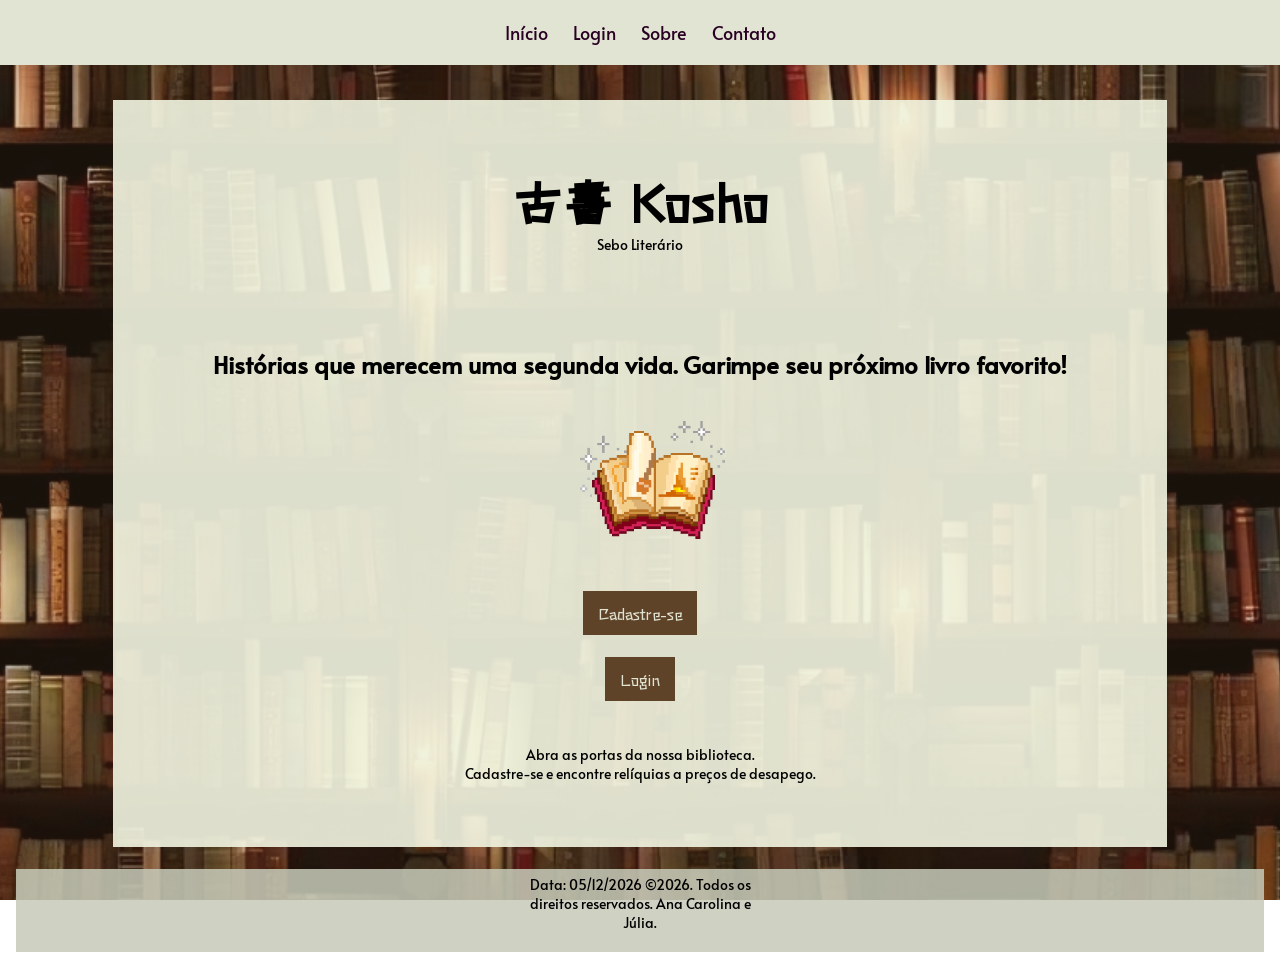
<file: index.html>
<!DOCTYPE html>
<html lang="pt-BR">
<head>
    <meta charset="UTF-8">
    <meta name="viewport" content="width=device-width, initial-scale=1.0">
    <title>Página de Cadastro</title>
    <meta name="author" content="Júlia & Ana Carolina">
    <meta name="date" content="05.10.26">
    <link rel="stylesheet" href="style.css">
    <link rel="preconnect" href="https://fonts.googleapis.com">
    <link rel="preconnect" href="https://fonts.gstatic.com" crossorigin>
    <link href="https://fonts.googleapis.com/css2?family=Stick&display=swap" rel="stylesheet">
    <link href="https://fonts.googleapis.com/css2?family=Alata&display=swap" rel="stylesheet">
</head>
<body>
    <div class="cartao">
        <header id="headerlogo">
            <h1>
                <span lang="ja">古書</span>
                <span>Kosho</span>
            </h1>
            <p>Sebo Literário</p>

            <nav id="menu">
                <a href="index.html">Início</a>
                <a href="login.html">Login</a>
                <a href="#" id="botaosobre">Sobre</a>
                <a href="#" id="botaocontato">Contato</a>
            </nav>

            <!-- ===== Menu lateral: SOBRE ===== -->
            <div id="menu-vertical-sobre" class="sidebar">
                <h3>Sobre</h3>
                <ul>
                    <li><a href="#" id="itemempresa">Empresa</a></li>
                    <li><a href="#" id="itemclientes">Clientes</a></li>
                </ul>

                <!-- Subsubmenus -->
                <div id="sub-empresa" class="subsubmenu">
                    <h4>Empresa</h4>
                    <p>
                        O Kosho nasceu do amor por livros com história. Somos um sebo
                        literário que dá uma segunda vida a obras já lidas, reunindo
                        relíquias, clássicos e achados raros a preços de desapego.
                    </p>
                </div>

                <div id="sub-clientes" class="subsubmenu">
                    <h4>Clientes</h4>
                    <p>
                        Nossos clientes são leitores curiosos, colecionadores e caçadores
                        de garimpos. Ao se cadastrar, você informa seu gênero literário
                        favorito e passa a fazer parte da nossa comunidade, descobrindo
                        livros que combinam com o seu gosto.
                    </p>
                </div>
            </div>
            <!-- ===== Menu lateral: CONTATO ===== -->
            <div id="menu-vertical-contato" class="sidebar">
                <h3>Contato</h3>
                <ul>
                    <li><a href="#" id="itemtelefones">Telefones</a></li>
                    <li><a href="#" id="itememail">Email</a></li>
                </ul>

                <div id="sub-telefones" class="subsubmenu">
                    <h4>Telefones</h4>
                    <p>
                        Fale com a gente pelo telefone ou WhatsApp:<br>
                        <strong>(32) 0000-0000</strong><br>
                        Atendemos de segunda a sexta, das 9h às 18h.
                    </p>
                </div>

                <div id="sub-email" class="subsubmenu">
                    <h4>Email</h4>
                    <p>
                        Prefere escrever? Envie sua dúvida, sugestão ou a lista de livros
                        que procura para
                        <br><a href="mailto:kosho@outlook.com">kosho@outlook.com</a>
                    </p>
                </div>
            </div>
        </header>
        <main>
            <h2>Histórias que merecem uma segunda vida. Garimpe seu próximo livro favorito!</h2>
            <div class="gifs">
                <img class="livrosgif" src="livrogif.gif" alt="Livro passando páginas">
            </div>
            <a href="cadastro.html" class="botoesindex">Cadastre-se</a><br>
            <a href="login.html" id="botaologin" class="botoesindex">Login</a><br><br>
            <p>
                Abra as portas da nossa biblioteca.<br>
                Cadastre-se e encontre relíquias a preços de desapego.
            </p>
        </main>
    </div><br>
    <footer>
        <p> Data: <time id="data-atual"></time> &copy;2026. Todos os direitos reservados. Ana Carolina e Júlia.</p>
    </footer>
    <script src="script.js"></script>
</body>
</html>
</file>
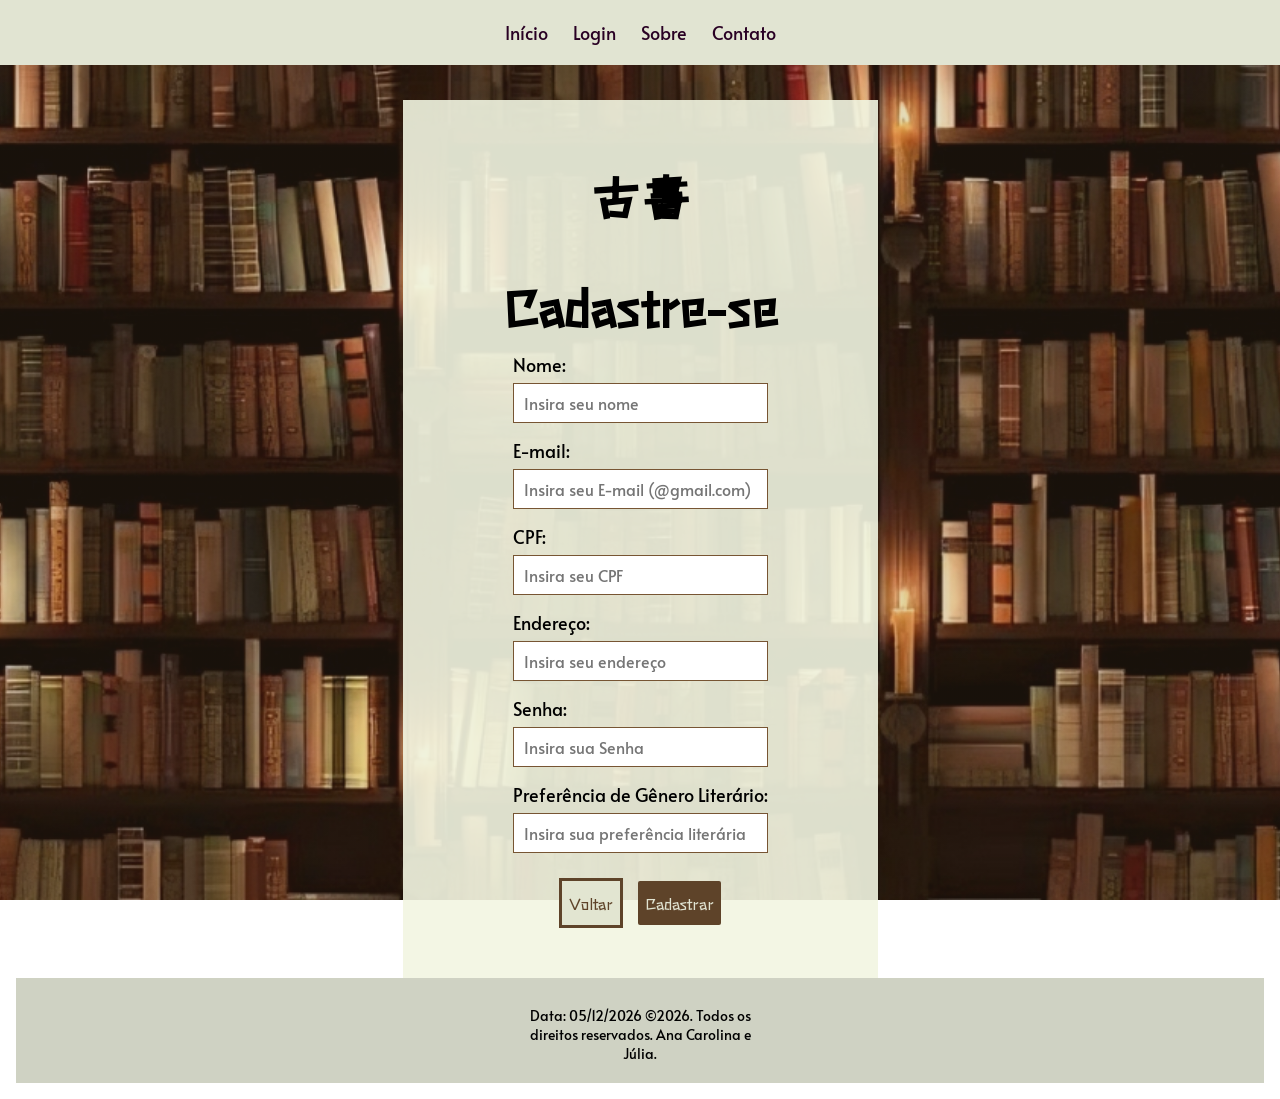
<file: cadastro.html>
<!DOCTYPE html>
<html lang="pt-BR">
<head>
    <meta charset="UTF-8">
    <meta name="viewport" content="width=device-width, initial-scale=1.0">
    <title>Cadastre-se</title>
    <meta name="author" content="Júlia e Ana Carolina">
    <meta name="date" content="05.10.26">
    <link rel="stylesheet" href="style.css">
</head>
<body>
    <div class="cartao">
        <header>
            <h1>古書</h1>
            <nav id="menu">
                <a href="index.html">Início</a>
                <a href="login.html">Login</a>
                <a href="#" id="botaosobre">Sobre</a>
                <a href="#" id="botaocontato">Contato</a>
            </nav>

            <!-- ===== Menu lateral: SOBRE ===== -->
            <div id="menu-vertical-sobre" class="sidebar">
                <h3>Sobre</h3>
                <ul>
                    <li><a href="#" id="itemempresa">Empresa</a></li>
                    <li><a href="#" id="itemclientes">Clientes</a></li>
                </ul>

                <!-- Subsubmenus -->
                <div id="sub-empresa" class="subsubmenu">
                    <h4>Empresa</h4>
                    <p>
                        O Kosho nasceu do amor por livros com história. Somos um sebo
                        literário que dá uma segunda vida a obras já lidas, reunindo
                        relíquias, clássicos e achados raros a preços de desapego.
                    </p>
                </div>

                <div id="sub-clientes" class="subsubmenu">
                    <h4>Clientes</h4>
                    <p>
                        Nossos clientes são leitores curiosos, colecionadores e caçadores
                        de garimpos. Ao se cadastrar, você informa seu gênero literário
                        favorito e passa a fazer parte da nossa comunidade, descobrindo
                        livros que combinam com o seu gosto.
                    </p>
                </div>
            </div>

            <!-- ===== Menu lateral: CONTATO ===== -->
            <div id="menu-vertical-contato" class="sidebar">
                <h3>Contato</h3>
                <ul>
                    <li><a href="#" id="itemtelefones">Telefones</a></li>
                    <li><a href="#" id="itememail">Email</a></li>
                </ul>

                <div id="sub-telefones" class="subsubmenu">
                    <h4>Telefones</h4>
                    <p>
                        Fale com a gente pelo telefone ou WhatsApp:<br>
                        <strong>(32) 0000-0000</strong><br>
                        Atendemos de segunda a sexta, das 9h às 18h.
                    </p>
                </div>

                <div id="sub-email" class="subsubmenu">
                    <h4>Email</h4>
                    <p>
                        Envie sua dúvida, sugestão ou a lista de livros
                        que procura para
                        <br><a href="mailto:kosho@outlook.com">kosho@outlook.com</a>
                    </p>
                </div>
            </div>
        </header>
        <main>
            <h1>Cadastre-se</h1><br>
            <form id="form-cadastro">
                <div class="campo">
                    <label for="nome">Nome:</label>
                    <input id="nome" type="text" required placeholder="Insira seu nome">
                </div>

                <div class="campo">
                    <label for="email">E-mail:</label>
                    <input id="email" type="email" required
                           pattern="[^\s@]+@[Gg][Mm][Aa][Ii][Ll]\.[Cc][Oo][Mm]"
                           title="Use um e-mail do Gmail, terminando em @gmail.com"
                           placeholder="Insira seu E-mail (@gmail.com)">
                </div>

                <div class="campo">
                    <label for="cpf">CPF:</label>
                    <input id="cpf" type="text" inputmode="numeric" maxlength="11" required placeholder="Insira seu CPF">
                </div>

                <div class="campo">
                    <label for="endereco">Endereço:</label>
                    <input id="endereco" type="text" required placeholder="Insira seu endereço">
                </div>

                <div class="campo">
                    <label for="senha">Senha:</label>
                    <input id="senha" type="password" required placeholder="Insira sua Senha">
                </div>

                <div class="campo">
                    <label for="generolit">Preferência de Gênero Literário:</label>
                    <input id="generolit" type="text" required placeholder="Insira sua preferência literária">
                </div>

                <div class="botoes-form">
                    <a href="index.html" class="botoescadastro" id="botaovoltar">Voltar</a>
                    <button type="submit" id="botaocadastrar" class="botoescadastro">Cadastrar</button>
                </div>
            </form>
        </main>
    </div>
    <footer><br>
        <p>Data: <time id="data-atual"></time> &copy;2026. Todos os direitos reservados. Ana Carolina e Júlia.</p>
    </footer>
    <script src="script.js"></script>
</body>
</html>
</file>
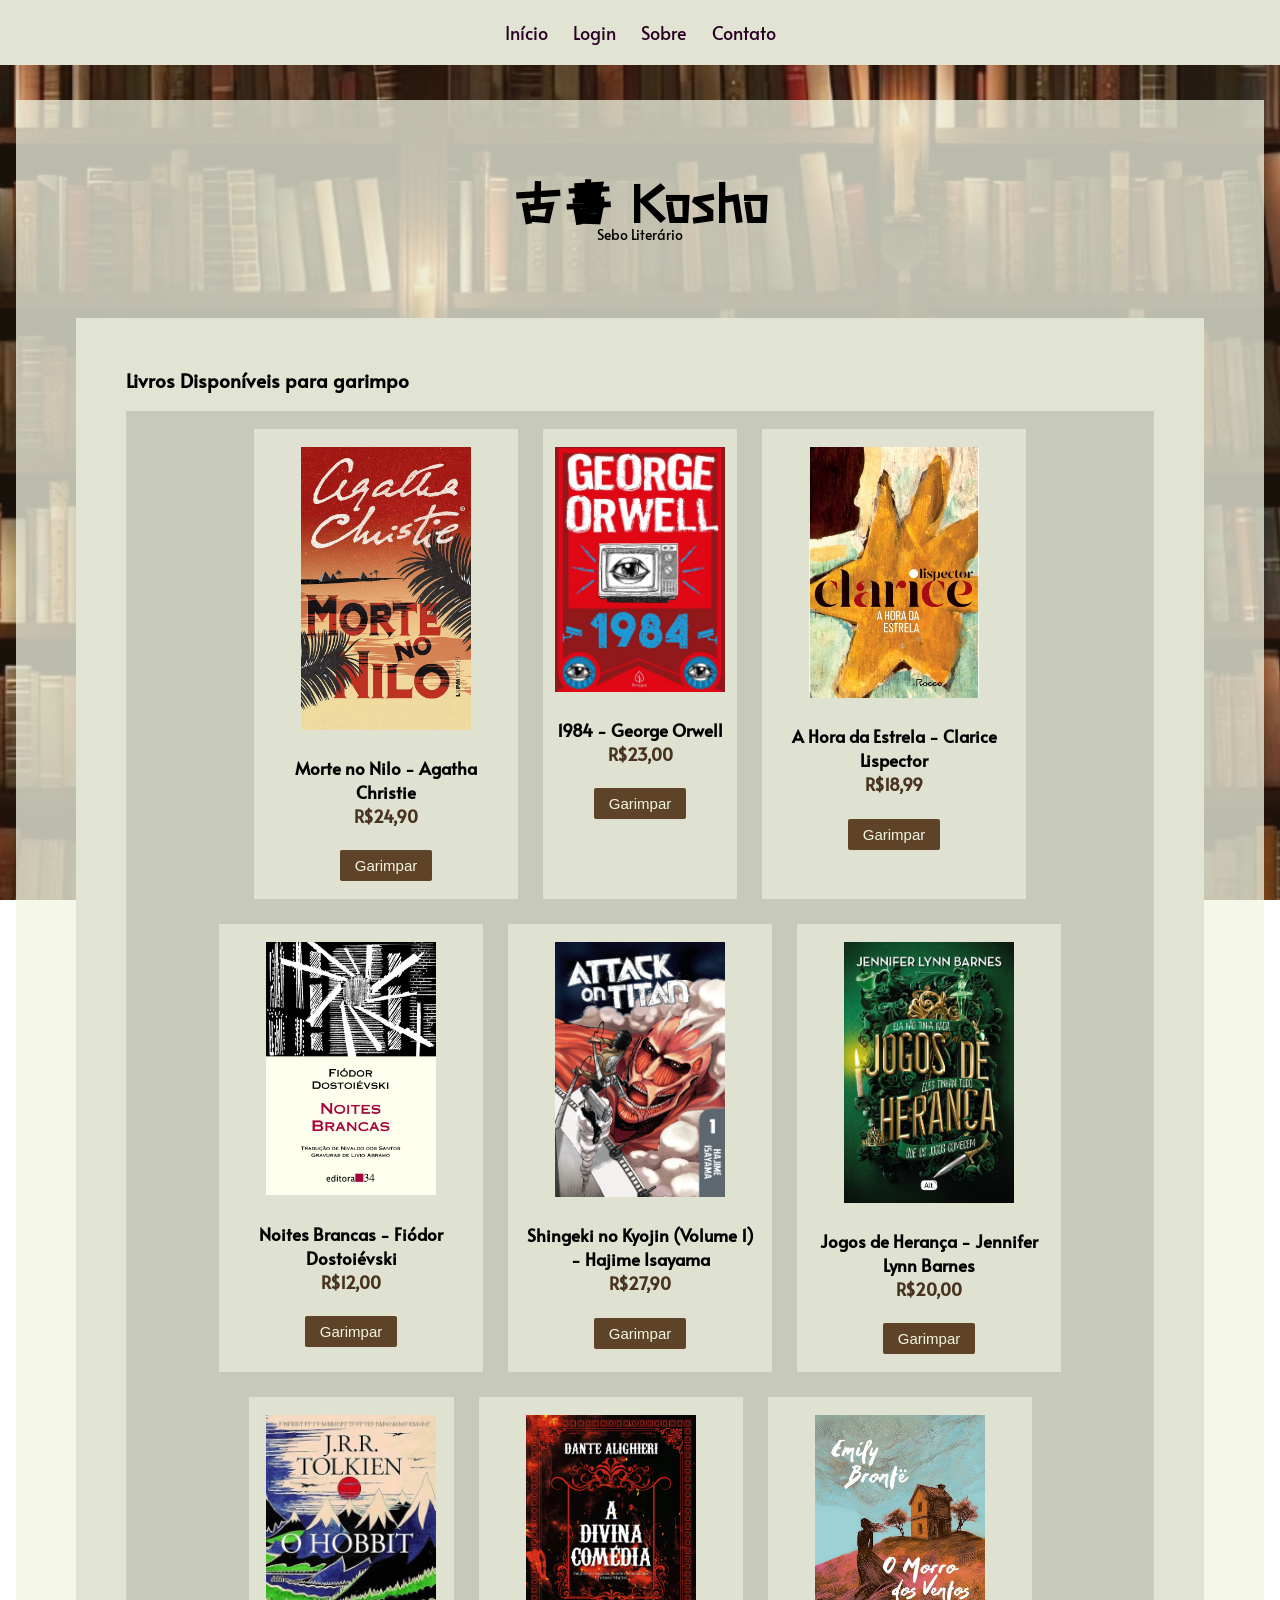
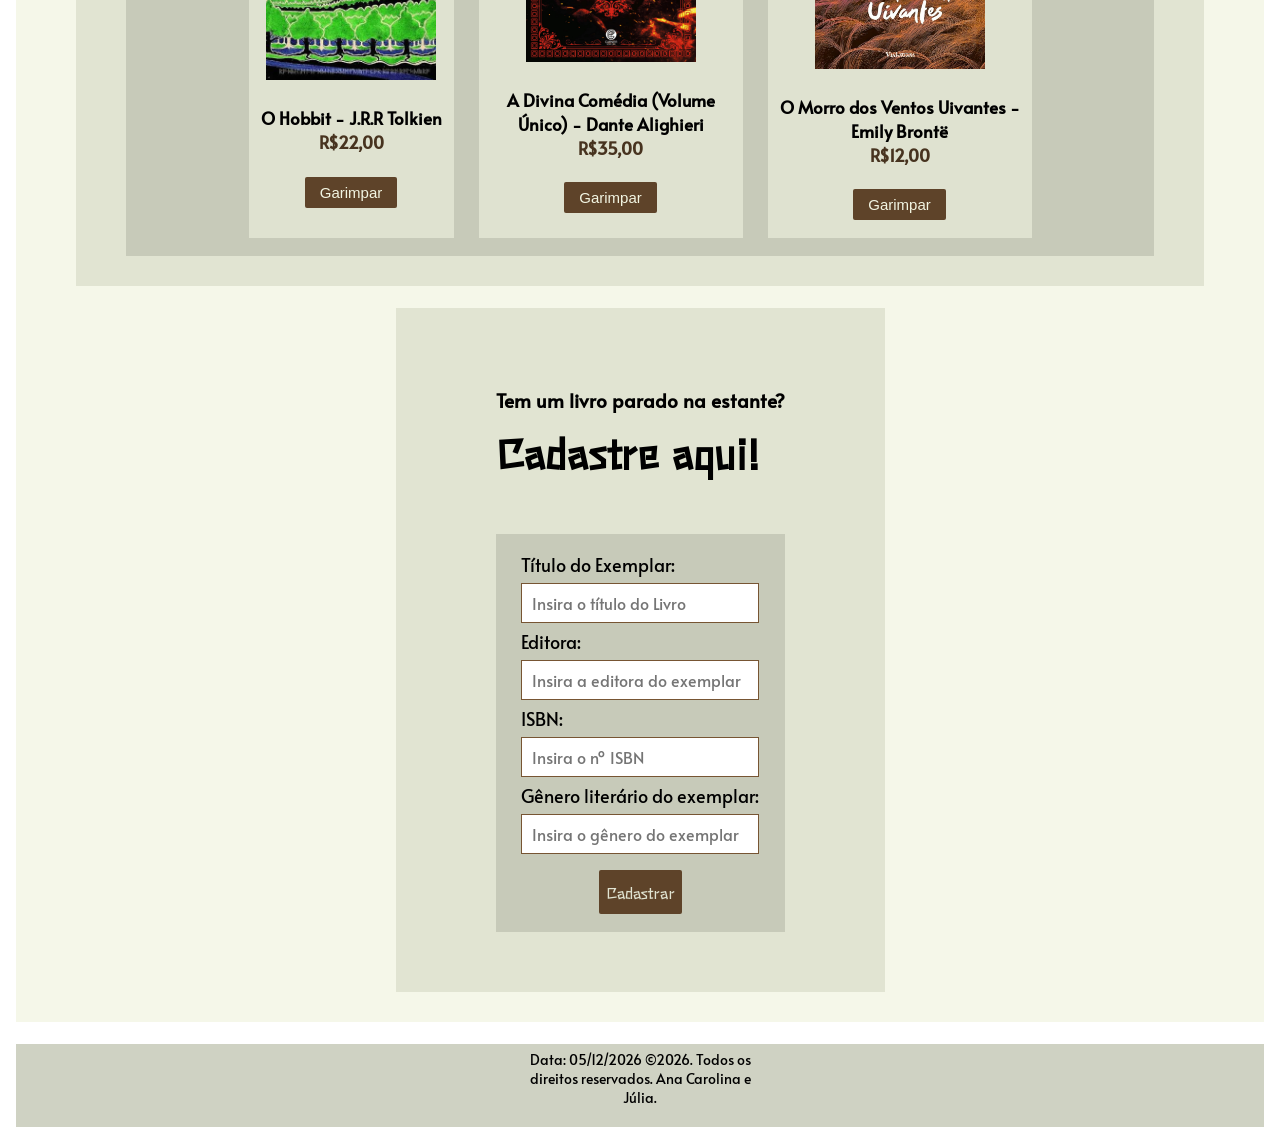
<file: kosho.html>
<!DOCTYPE html>
<html lang="pt-BR">
<head>
    <meta charset="UTF-8">
    <meta name="viewport" content="width=device-width, initial-scale=1.0">
    <title>Kosho - Sebo Literário</title>
    <meta name="author" content="Júlia e Ana Carolina">
    <meta name="date" content="05.10.26">
    <link rel="stylesheet" href="style.css">
    <link rel="preconnect" href="https://fonts.googleapis.com">
    <link rel="preconnect" href="https://fonts.gstatic.com" crossorigin>
    <link href="https://fonts.googleapis.com/css2?family=Stick&display=swap" rel="stylesheet">
    <link href="https://fonts.googleapis.com/css2?family=Alata&display=swap" rel="stylesheet">
</head>
<body>
    <div id="cartaokosho">
        <header id="headerlogo">
            <div id="logoprincipal">
                <h1>
                    <span lang="ja">古書</span>
                    <span>Kosho</span>
                </h1>
                <p>Sebo Literário</p>
            </div>
            <nav id="menu">
                <a href="index.html">Início</a>
                <a href="login.html">Login</a>
                <a href="#" id="botaosobre">Sobre</a>
                <a href="#" id="botaocontato">Contato</a>
            </nav>

            <!-- ===== Menu lateral: SOBRE ===== -->
            <div id="menu-vertical-sobre" class="sidebar">
                <h3>Sobre</h3>
                <ul>
                    <li><a href="#" id="itemempresa">Empresa</a></li>
                    <li><a href="#" id="itemclientes">Clientes</a></li>
                </ul>

                <!-- Subsubmenus -->
                <div id="sub-empresa" class="subsubmenu">
                    <h4>Empresa</h4>
                    <p>
                        O Kosho nasceu do amor por livros com história. Somos um sebo
                        literário que dá uma segunda vida a obras já lidas, reunindo
                        relíquias, clássicos e achados raros a preços de desapego.
                    </p>
                </div>

                <div id="sub-clientes" class="subsubmenu">
                    <h4>Clientes</h4>
                    <p>
                        Nossos clientes são leitores curiosos, colecionadores e caçadores
                        de garimpos. Ao se cadastrar, você informa seu gênero literário
                        favorito e passa a fazer parte da nossa comunidade, descobrindo
                        livros que combinam com o seu gosto.
                    </p>
                </div>
            </div>

            <!-- ===== Menu lateral: CONTATO ===== -->
            <div id="menu-vertical-contato" class="sidebar">
                <h3>Contato</h3>
                <ul>
                    <li><a href="#" id="itemtelefones">Telefones</a></li>
                    <li><a href="#" id="itememail">Email</a></li>
                </ul>

                <div id="sub-telefones" class="subsubmenu">
                    <h4>Telefones</h4>
                    <p>
                        Fale com a gente pelo telefone ou WhatsApp:<br>
                        <strong>(32) 0000-0000</strong><br>
                        Atendemos de segunda a sexta, das 9h às 18h.
                    </p>
                </div>

                <div id="sub-email" class="subsubmenu">
                    <h4>Email</h4>
                    <p>
                        Envie sua dúvida, sugestão ou a lista de livros
                        que procura para
                        <br><a href="mailto:kosho@outlook.com">kosho@outlook.com</a>
                    </p>
                </div>
            </div>
        </header>
        <main>
            <section id="secaogarimpo">
                <h3>Livros Disponíveis para garimpo</h3>
                <div class="estante">
                    <div id="mortenonilo" class="livrosgarimpo"
                         data-titulo="Morte no Nilo"
                         data-autor="Agatha Christie"
                         data-genero="Mistério"
                         data-preco="24.90">
                        <img src="mortenonilo.jpg" alt="Morte no Nilo - Agatha Christie">
                        <h5>
                            <span class="titulolivro">Morte no Nilo - Agatha Christie</span><br>
                            <span class="preco">R$24,90</span>
                        </h5>
                        <button class="btngarimpo" type="button">Garimpar</button>
                    </div>
                    <div id="1984" class="livrosgarimpo"
                         data-titulo="1984"
                         data-autor="George Orwell"
                         data-genero="Distopia"
                         data-preco="23.00">
                        <img src="1984.jpg" alt="1984 - George Orwell">
                        <h5>
                            <span class="titulolivro">1984 - George Orwell</span><br>
                            <span class="preco">R$23,00</span>
                        </h5>
                        <button class="btngarimpo" type="button">Garimpar</button>
                    </div>
                    <div id="ahoradaestrela" class="livrosgarimpo"
                         data-titulo="A Hora da Estrela"
                         data-autor="Clarice Lispector"
                         data-genero="Romance"
                         data-preco="18.99">
                        <img src="ahoradaestrela.jpg" alt="A Hora da Estrela - Clarice Lispector">
                        <h5>
                            <span class="titulolivro">A Hora da Estrela - Clarice Lispector</span><br>
                            <span class="preco">R$18,99</span><br>
                        </h5>
                        <button class="btngarimpo" type="button">Garimpar</button>
                    </div>
                    <div id="noitesbrancas" class="livrosgarimpo"
                         data-titulo="Noites Brancas"
                         data-autor="Fiódor Dostoiévski"
                         data-genero="Romance"
                         data-preco="12.00">
                        <img src="noitesbrancas.jpg" alt="Noites Brancas - Fiódor Dostoiévski">
                        <h5>
                            <span class="titulolivro">Noites Brancas - Fiódor Dostoiévski</span><br>
                            <span class="preco">R$12,00</span>
                        </h5>
                        <button class="btngarimpo" type="button">Garimpar</button>
                    </div>
                    <div id="aot" class="livrosgarimpo"
                         data-titulo="Shingeki no Kyojin (Volume 1)"
                         data-autor="Hajime Isayama"
                         data-genero="Mangá"
                         data-preco="27.90">
                        <img src="shingeki.jpg" alt="Shingeki no Kyojin - Hajime Isayama">
                        <h5>
                            <span class="titulolivro">Shingeki no Kyojin (Volume 1) - Hajime Isayama</span><br>
                            <span class="preco">R$27,90</span>
                        </h5>
                        <button class="btngarimpo" type="button">Garimpar</button>
                    </div>
                    <div id="jogosdeherança" class="livrosgarimpo"
                         data-titulo="Jogos de Herança"
                         data-autor="Jennifer Lynn Barnes"
                         data-genero="Suspense"
                         data-preco="20.00">
                        <img src="jogosdeherança.jpg" alt="Jogos de Herança - Jennifer Lynn Barnes">
                        <h5>
                            <span class="titulolivro">Jogos de Herança - Jennifer Lynn Barnes</span><br>
                            <span class="preco">R$20,00</span>
                        </h5>
                        <button class="btngarimpo" type="button">Garimpar</button>
                    </div>
                    <div id="hobbit" class="livrosgarimpo"
                         data-titulo="O Hobbit"
                         data-autor="J.R.R. Tolkien"
                         data-genero="Fantasia"
                         data-preco="22.00">
                        <img src="hobbit.jpg" alt="O Hobbit - J.R.R Tolkien">
                        <h5>
                            <span class="titulolivro">O Hobbit - J.R.R Tolkien</span><br>
                            <span class="preco">R$22,00</span>
                        </h5>
                        <button class="btngarimpo" type="button">Garimpar</button>
                    </div>
                    <div id="adivinacomedia" class="livrosgarimpo"
                         data-titulo="A Divina Comédia (Volume Único)"
                         data-autor="Dante Alighieri"
                         data-genero="Clássico"
                         data-preco="35.00">
                        <img src="adivinacomedia.jpg" alt="A Divina Comédia - Dante Alighieri">
                        <h5>
                            <span class="titulolivro">A Divina Comédia (Volume Único) - Dante Alighieri</span><br>
                            <span class="preco">R$35,00</span>
                        </h5>
                        <button class="btngarimpo" type="button">Garimpar</button>
                    </div>
                    <div id="omorrodosventosuivantes" class="livrosgarimpo"
                         data-titulo="O Morro dos Ventos Uivantes"
                         data-autor="Emily Brontë"
                         data-genero="Romance"
                         data-preco="12.00">
                        <img src="omorrodosventosuivantes.jpg" alt="O Morro dos Ventos Uivantes - Emily Brontë">
                        <h5>
                            <span class="titulolivro">O Morro dos Ventos Uivantes - Emily Brontë</span><br>
                            <span class="preco">R$12,00</span>
                        </h5>
                        <button class="btngarimpo" type="button">Garimpar</button>
                    </div>
                </div>
            </section><br>
            <section id="secaocadastro">
                <div id="titulos-cadastro">
                    <h3>Tem um livro parado na estante?</h3>
                    <h3 id="cadastreaqui">Cadastre aqui!</h3>
                </div><br>
                <div class="estante">
                    <form class="campo" id="form-livro">
                        <label for="titulo-exemplar">Título do Exemplar:</label>
                        <input id="titulo-exemplar" type="text" required placeholder="Insira o título do Livro">
                        <label for="editora">Editora:</label>
                        <input id="editora" type="text" required placeholder="Insira a editora do exemplar">
                        <label for="ISBN">ISBN:</label>
                        <input id="ISBN" type="text" inputmode="numeric" maxlength="13" required placeholder="Insira o nº ISBN">
                        <label for="genero">Gênero literário do exemplar:</label>
                        <input id="genero" type="text" required placeholder="Insira o gênero do exemplar">
                        <button type="submit" class="botoescadastro">Cadastrar</button>
                        <!-- Mensagem de sucesso: começa escondida e o JavaScript mostra depois do cadastro -->
                        <p id="msg-livro" class="mensagem-sucesso" role="status" aria-live="polite" hidden></p>
                    </form>
                </div>
            </section>
        </main>
    </div><br>
    <footer>
        <p>Data: <time id="data-atual"></time> &copy;2026. Todos os direitos reservados. Ana Carolina e Júlia.</p>
    </footer>
    <script src="script.js"></script>
</body>
</html>
</file>
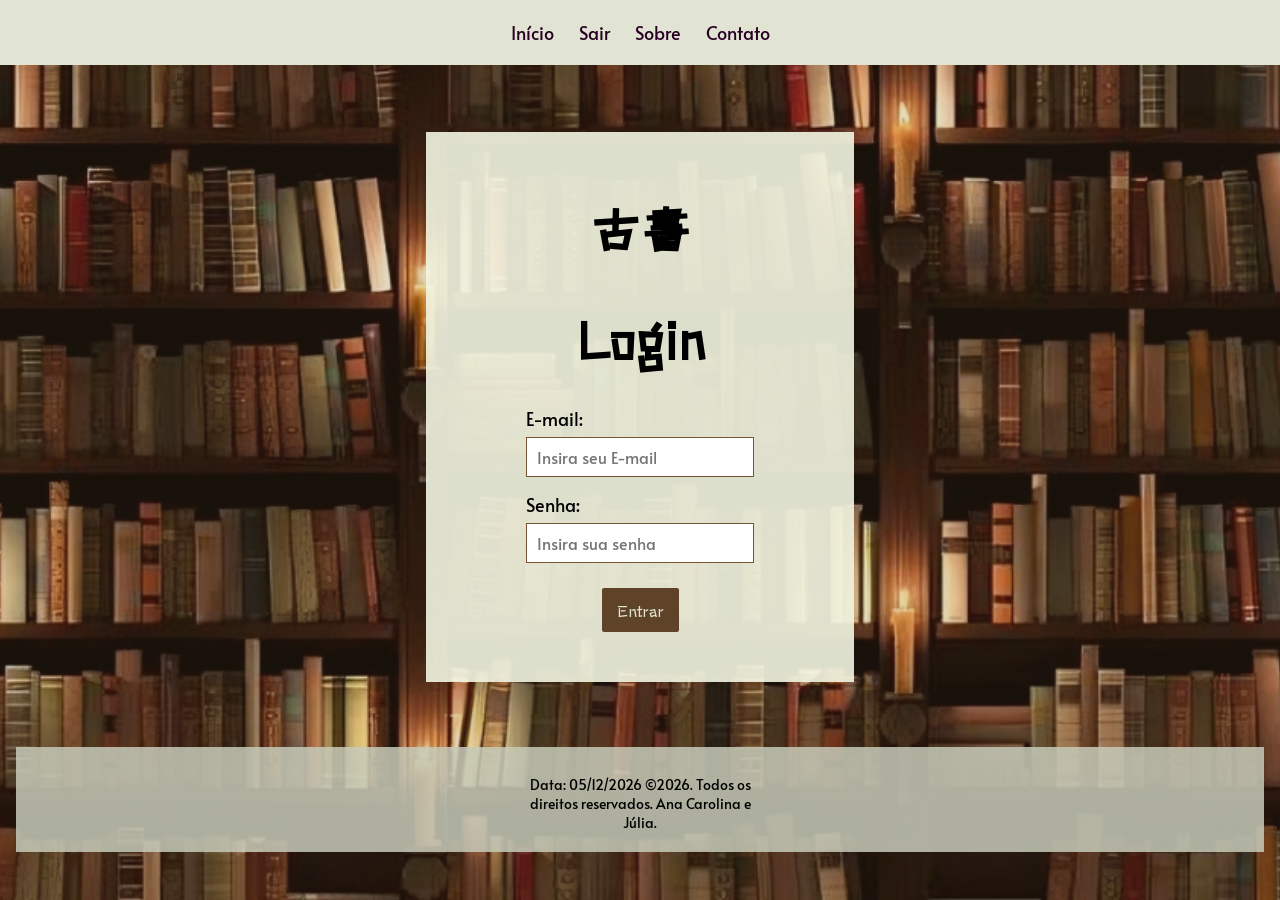
<file: login.html>
<!DOCTYPE html>
<html lang="pt-BR">
<head>
    <meta charset="UTF-8">
    <meta name="viewport" content="width=device-width, initial-scale=1.0">
    <title>Login</title>
    <meta name="author" content="Júlia e Ana Carolina">
    <meta name="date" content="05.10.26">
    <link rel="stylesheet" href="style.css">
</head>
<body>
    <div class="cartao">
        <header>
            <h1>古書</h1>
            <nav id="menu">
                <a href="index.html">Início</a>
                <a href="cadastro.html">Sair</a>
                <a href="#" id="botaosobre">Sobre</a>
                <a href="#" id="botaocontato">Contato</a>
            </nav>

            <!-- ===== Menu lateral: SOBRE ===== -->
            <div id="menu-vertical-sobre" class="sidebar">
                <h3>Sobre</h3>
                <ul>
                    <li><a href="#" id="itemempresa">Empresa</a></li>
                    <li><a href="#" id="itemclientes">Clientes</a></li>
                </ul>

                <!-- Subsubmenus -->
                <div id="sub-empresa" class="subsubmenu">
                    <h4>Empresa</h4>
                    <p>
                        O Kosho nasceu do amor por livros com história. Somos um sebo
                        literário que dá uma segunda vida a obras já lidas, reunindo
                        relíquias, clássicos e achados raros a preços de desapego.
                    </p>
                </div>

                <div id="sub-clientes" class="subsubmenu">
                    <h4>Clientes</h4>
                    <p>
                        Nossos clientes são leitores curiosos, colecionadores e caçadores
                        de garimpos. Ao se cadastrar, você informa seu gênero literário
                        favorito e passa a fazer parte da nossa comunidade, descobrindo
                        livros que combinam com o seu gosto.
                    </p>
                </div>
            </div>

            <!-- ===== Menu lateral: CONTATO ===== -->
            <div id="menu-vertical-contato" class="sidebar">
                <h3>Contato</h3>
                <ul>
                    <li><a href="#" id="itemtelefones">Telefones</a></li>
                    <li><a href="#" id="itememail">Email</a></li>
                </ul>

                <div id="sub-telefones" class="subsubmenu">
                    <h4>Telefones</h4>
                    <p>
                        Fale com a gente pelo telefone ou WhatsApp:<br>
                        <strong>(32) 0000-0000</strong><br>
                        Atendemos de segunda a sexta, das 9h às 18h.
                    </p>
                </div>

                <div id="sub-email" class="subsubmenu">
                    <h4>Email</h4>
                    <p>
                        Envie sua dúvida, sugestão ou a lista de livros
                        que procura para
                        <br><a href="mailto:kosho@outlook.com">kosho@outlook.com</a>
                    </p>
                </div>
            </div>
        </header>
        <main>
            <h1>Login</h1><br><br>
            <form id="form-login">
                <div class="campo">
                    <label for="email">E-mail:</label>
                    <input id="email" type="email" required placeholder="Insira seu E-mail">
                </div>
                <div class="campo">
                    <label for="senha">Senha:</label>
                    <input id="senha" type="password" required placeholder="Insira sua senha">
                </div>
                <button type="submit" class="botoesindex">Entrar</button>
            </form>
        </main>
    </div>
    <footer><br>
        <p>Data: <time id="data-atual"></time> &copy;2026. Todos os direitos reservados. Ana Carolina e Júlia.</p>
    </footer>
    <script src="script.js"></script>
</body>
</html>
</file>
<file: style.css>
@import url('https://fonts.googleapis.com/css2?family=Stick&display=swap');
@import url('https://fonts.googleapis.com/css2?family=Alata&display=swap');

body {
    background-image: linear-gradient(rgba(119, 85, 51, 0.2), rgba(119, 85, 51, 0.2)), url("fundolivros.jpg");
    background-size: cover;
    background-position: center;
    background-attachment: fixed;
    display: grid;
    place-items: center;
    min-height: 100vh;
    margin: 0;
    padding: 100px 1rem 1rem;   /* 100px em cima: ~65px do menu fixo + ~35px de respiro */
    box-sizing: border-box;
    text-align: center;
    font-family: 'Alata', sans-serif;
}

main {
    display: grid;
    place-items: center;
    text-align: center;
}

header {
    padding: 20px;
    margin-bottom: 40px;   /* distância entre o header e o main (aumente ou diminua este número) */
}

header:focus {
    font-size: 20px;
}

/* ===== Menus laterais (Sobre e Contato) ===== */

.sidebar {
    position: fixed;
    top: 50px;
    left: -250px;              /* escondido fora da tela */
    width: 200px;
    height: auto;              /* cresce conforme o conteúdo */
    max-height: calc(100vh - 50px); /* nunca passa da altura da tela */
    overflow-y: auto;               /* se passar, ganha rolagem própria */
    box-sizing: border-box;
    background-color: #5e4329;
    color: #f2f5e2;
    padding: 20px;
    text-align: left;
    z-index: 100;
    transition: left 0.4s ease;
}

/* QUANDO O JAVASCRIPT ADICIONA "active", O MENU ENTRA NA TELA */
.sidebar.active {
    left: 0;
}

.sidebar h3 {
    font-family: 'Stick', sans-serif;
    font-size: 24px;
    margin: 0 0 15px 0;
}

.sidebar ul {
    list-style: none;
    padding: 0;
    margin: 0;
}

.sidebar li {
    margin-bottom: 12px;
}

.sidebar a {
    color: #f2f5e2;
    text-decoration: none;
    font-size: 18px;
}

.sidebar a:hover {
    text-decoration: underline;
}

/* ===== Subsubmenu (parágrafo dentro do menu lateral) ===== */

.subsubmenu {
    display: none;             /* escondido até o JavaScript adicionar "aberto" */
    margin-top: 15px;
    padding: 15px;
    background-color: #47331f;
    color: #f2f5e2;
    text-align: left;
}

/* QUANDO O JAVASCRIPT ADICIONA "aberto", O PARÁGRAFO APARECE */
.subsubmenu.aberto {
    display: block;
}

.subsubmenu h4 {
    font-family: 'Stick', sans-serif;
    font-size: 20px;
    margin: 0 0 10px 0;
}

.subsubmenu p {
    font-size: 16px;
    margin: 0;
}

.subsubmenu a {
    font-size: 16px;
    text-decoration: underline;
}

/* ===== Cartão e layout ===== */

.cartao {
    background-color: rgba(242, 245, 226, 0.90);
    padding: 50px 100px;
    
}

#cartaokosho {
    background-color: rgba(242, 245, 226, 0.75);
    box-sizing: border-box;
    width: 100%;
    max-width: 1300px;
    min-height: 150vh;   /* 1,5x a altura da tela */
    padding: 30px 60px;
    display: flex;
    flex-direction: column;
}

#headerlogo {
    display: flex;
    flex-direction: column;
    align-items: center;
    gap: 10px;
    padding-top: 25px;
}

#logoprincipal {
    gap: 10px;
    padding-top: 20px;
    text-align: center;
}

.botoesindex {
    font-family: 'Stick', sans-serif;
    font-size: 16px;
    background-color: #5e4329;
    color: #e1e4d2;
    padding: 10px 15px;
    text-decoration: none;
    transition: background-color 0.3s, box-shadow 0.3s;
}

.botoescadastro {
    font-family: 'Stick', sans-serif;
    font-size: 16px;
    background-color: #5e4329;
    color: #e1e4d2;
    padding: 10px 7px;
    text-decoration: none;
    transition: background-color 0.3s, box-shadow 0.3s;
}

.botoesindex:hover {
    background-color: #47331f;
}

#botaovoltar {
    background-color: #e2e5d1;
    border: #5e4329 solid 3px;
    color: #5e4329;
}

.estante {
    display: flex;
    justify-content: center;
    flex-wrap: wrap;   /* sem isso, não quebram de linha em telas pequenas */
    gap: 25px;
    padding: 18px 12px;
    background-color: #c7cab9;
}

.preco {
    font-size: 17px;
    color: #47331f;
}

#menu {
    position: fixed;        /* cola no topo da janela, fora do cartão */
    top: 0;
    left: 0;
    width: 100%;
    box-sizing: border-box;
    display: flex;
    justify-content: center;
    gap: 25px;
    padding: 20px;
    background-color: #e1e4d2;
    z-index: 50;            /* acima do conteúdo, abaixo do menu lateral (100) */
}

#menu a {
    color: #290024;
    text-decoration: none;
    font-size: 18px;
}

#menu a:hover {
    text-decoration: underline;
    color: #5e4329;
}

h1 {
    font-family: 'Stick', sans-serif;
    font-size: 50px;
    margin-top: 0;
    margin-bottom: 0;
    line-height: 1;
}

/* Primeiro título da seção de cadastro de livro ("Tem um livro parado na estante?").
   Sem margem de baixo, para ficar perto do "Cadastre aqui!".
   (Margens verticais vizinhas não somam: vale a MAIOR das duas.) */
#chamadacadastro {
    margin-bottom: 0;
}

#cadastreaqui {
    font-family: 'Stick', sans-serif;
    font-size: 40px;
    margin-top: 8px;      /* distância entre os dois títulos: aumente ou diminua este número */
    line-height: 1;
}

p {
    font-size: 14px;
    margin-top: 0;
}

footer {
    padding: 6px 500px;
    background-color: rgb(199, 202, 185, 0.85);
}

img {
    width: 170px;
    max-width: 100%;   /* nunca passa da largura do espaço onde está */
    height: auto;
}

.logo {
    display: block;
    margin: 0 auto -35px;
}

.gifs {
    display: flex;
    justify-content: center;
    align-items: flex-end;
    margin: 20px 0;
}

.livrosgif {
    margin-right: -25px;
    margin-bottom: 20px;
}

.titulolivro {
    font-size: 17px;
}

button {
    font-size: 45px;         
    padding: 10px 20px;
    cursor: pointer;
    background-color: #290024;
    color: #f2f5e2;
    font-family: 'Stick', sans-serif;
    border: none;
    border-radius: 2px;
}

button:hover {
    background-color: #47331f;
}

.btngarimpo {
    font-size: 15px;
    padding: 7px 15px;
    cursor: pointer;
    background-color: #5e4329;
    color: #f2f5e2;
    font-family: sans-serif;
    border: none;
}

.livrosgarimpo {
    text-align: center;
    max-width: 240px;
    padding: 18px 12px;
    background-color: #dfe2d0;
}

#secaogarimpo {
    
    text-align: left;
    padding: 30px 50px;
    background-color: #e1e4d2;
}

#secaocadastro {
    text-align: left;
    padding: 60px 100px;
    background-color: #e1e4d2;
}

/* ===== Formulário (cadastro / login) ===== */

form {
    display: flex;
    flex-direction: column;
    gap: 15px;
    max-width: 320px;
    margin: 0 auto;
    text-align: left;
}

form button {
    align-self: center;
    margin-top: 10px;
}

/* Agrupa Voltar + Cadastrar lado a lado */
.botoes-form {
    display: flex;
    justify-content: center;
    gap: 15px;
    margin-top: 10px;
}

.botoes-form button {
    margin-top: 0;   /* anula o margin-top do "form button" */
    border-radius: 2px;
}

.campo {
    display: flex;
    flex-direction: column;
    gap: 6px;
}

.campo label {
    font-size: 18px;
}

.campo input {
    width: 100%;
    box-sizing: border-box;
    padding: 8px 10px;
    font-family: 'Alata', sans-serif;
    font-size: 16px;
    border: 1px solid #775533;
    transition: border-color 0.3s, box-shadow 0.3s;
}

.campo input:focus {
    outline: none;                    /* tira o contorno azul padrão do navegador */
    border: #290024 solid 3px;        /* borda passa para o roxo escuro */
    background-color: #fffff5;        /* fundo levemente mais claro */
}

/* ===== Mensagem de sucesso (cadastro de livro no kosho.html) ===== */

.mensagem-sucesso {
    margin: 10px 0 0;
    padding: 10px 14px;
    background-color: #e6efd5;
    border: 2px solid #5e4329;
    color: #47331f;
    font-size: 16px;
    text-align: center;
}

/* O atributo "hidden" esconde a mensagem; esta linha garante que ele
   vença o "display" definido acima */
.mensagem-sucesso[hidden] {
    display: none;
}

/* ============================================================
   ADAPTAÇÃO PARA TABLET E CELULAR (media queries)
   Ficam NO FINAL do arquivo de propósito: assim elas sobrescrevem
   os estilos normais de cima quando a tela é pequena.
   ============================================================ */

/* ----- Tablet e telas médias (até 1000px) ----- */
@media (max-width: 1000px) {
    .cartao {
        padding: 40px;
    }

    #cartaokosho {
        padding: 30px;
        min-height: auto;      /* deixa de forçar 1,5x a altura da tela */
    }

    #secaogarimpo {
        padding: 30px 25px;
    }

    #secaocadastro {
        padding: 40px 25px;
    }

    footer {
        padding: 6px 40px;     /* 500px de cada lado não cabe em tela menor */
    }
}

/* ----- Celular (até 600px) ----- */
@media (max-width: 600px) {
    body {
        padding: 85px 6px 12px;        /* ~51px do menu fixo + ~34px de respiro */
        background-attachment: scroll; /* "fixed" costuma falhar em celulares (principalmente iPhone) */
    }

    /* Cartões ocupam a largura toda e perdem o espaço lateral gigante */
    .cartao {
        width: 100%;
        box-sizing: border-box;
        padding: 25px 16px;
    }

    #cartaokosho {
        padding: 15px 8px;
        min-height: auto;
    }

    header {
        padding: 10px;
        margin-bottom: 25px;   /* distância entre o header e o main no celular */
    }

    #headerlogo {
        padding-top: 10px;
    }

    /* Menu do topo mais compacto */
    #menu {
        gap: 14px;
        padding: 12px 10px;
    }

    #menu a {
        font-size: 16px;
        padding: 4px 2px;
    }

    /* Menus laterais: mais estreitos e abaixo do menu do topo */
    .sidebar {
        top: 54px;
        width: 75%;
        max-width: 260px;
        left: -300px;                    /* escondido fora da tela */
        max-height: calc(100vh - 54px);
        padding: 16px;
    }

    /* Títulos menores */
    h1 {
        font-size: 36px;
    }

    h2 {
        font-size: 20px;
    }

    #cadastreaqui {
        font-size: 28px;
    }

    .livrosgif {
        width: 130px;
    }

    /* Botões e links maiores, mais fáceis de tocar com o dedo */
    .botoesindex {
        display: inline-block;
        padding: 12px 18px;
    }

    .botoescadastro {
        padding: 12px 14px;
    }

    .botoes-form {
        flex-wrap: wrap;
    }

    /* Estante de livros: 2 por linha */
    #secaogarimpo {
        padding: 20px 6px;
    }

    #secaocadastro {
        padding: 25px 8px;
    }

    .estante {
        gap: 10px;
        padding: 10px 6px;
    }

    .livrosgarimpo {
        width: calc(50% - 5px);
        max-width: none;
        box-sizing: border-box;
        padding: 12px 8px;
    }

    .livrosgarimpo img {
        width: 100%;
        max-width: 140px;
    }

    .titulolivro {
        font-size: 14px;
    }

    .preco {
        font-size: 15px;
    }

    .btngarimpo {
        width: 100%;
        padding: 10px 8px;
    }

    /* Formulários ocupam a largura disponível (até 320px) */
    form {
        width: 100%;
    }

    /* Rodapé */
    footer {
        width: 100%;
        box-sizing: border-box;
        padding: 6px 12px;
    }
}

/* ----- Celular bem pequeno (até 340px): 1 livro por linha ----- */
@media (max-width: 340px) {
    .livrosgarimpo {
        width: 100%;
    }

    h1 {
        font-size: 32px;
    }
}
</file>
